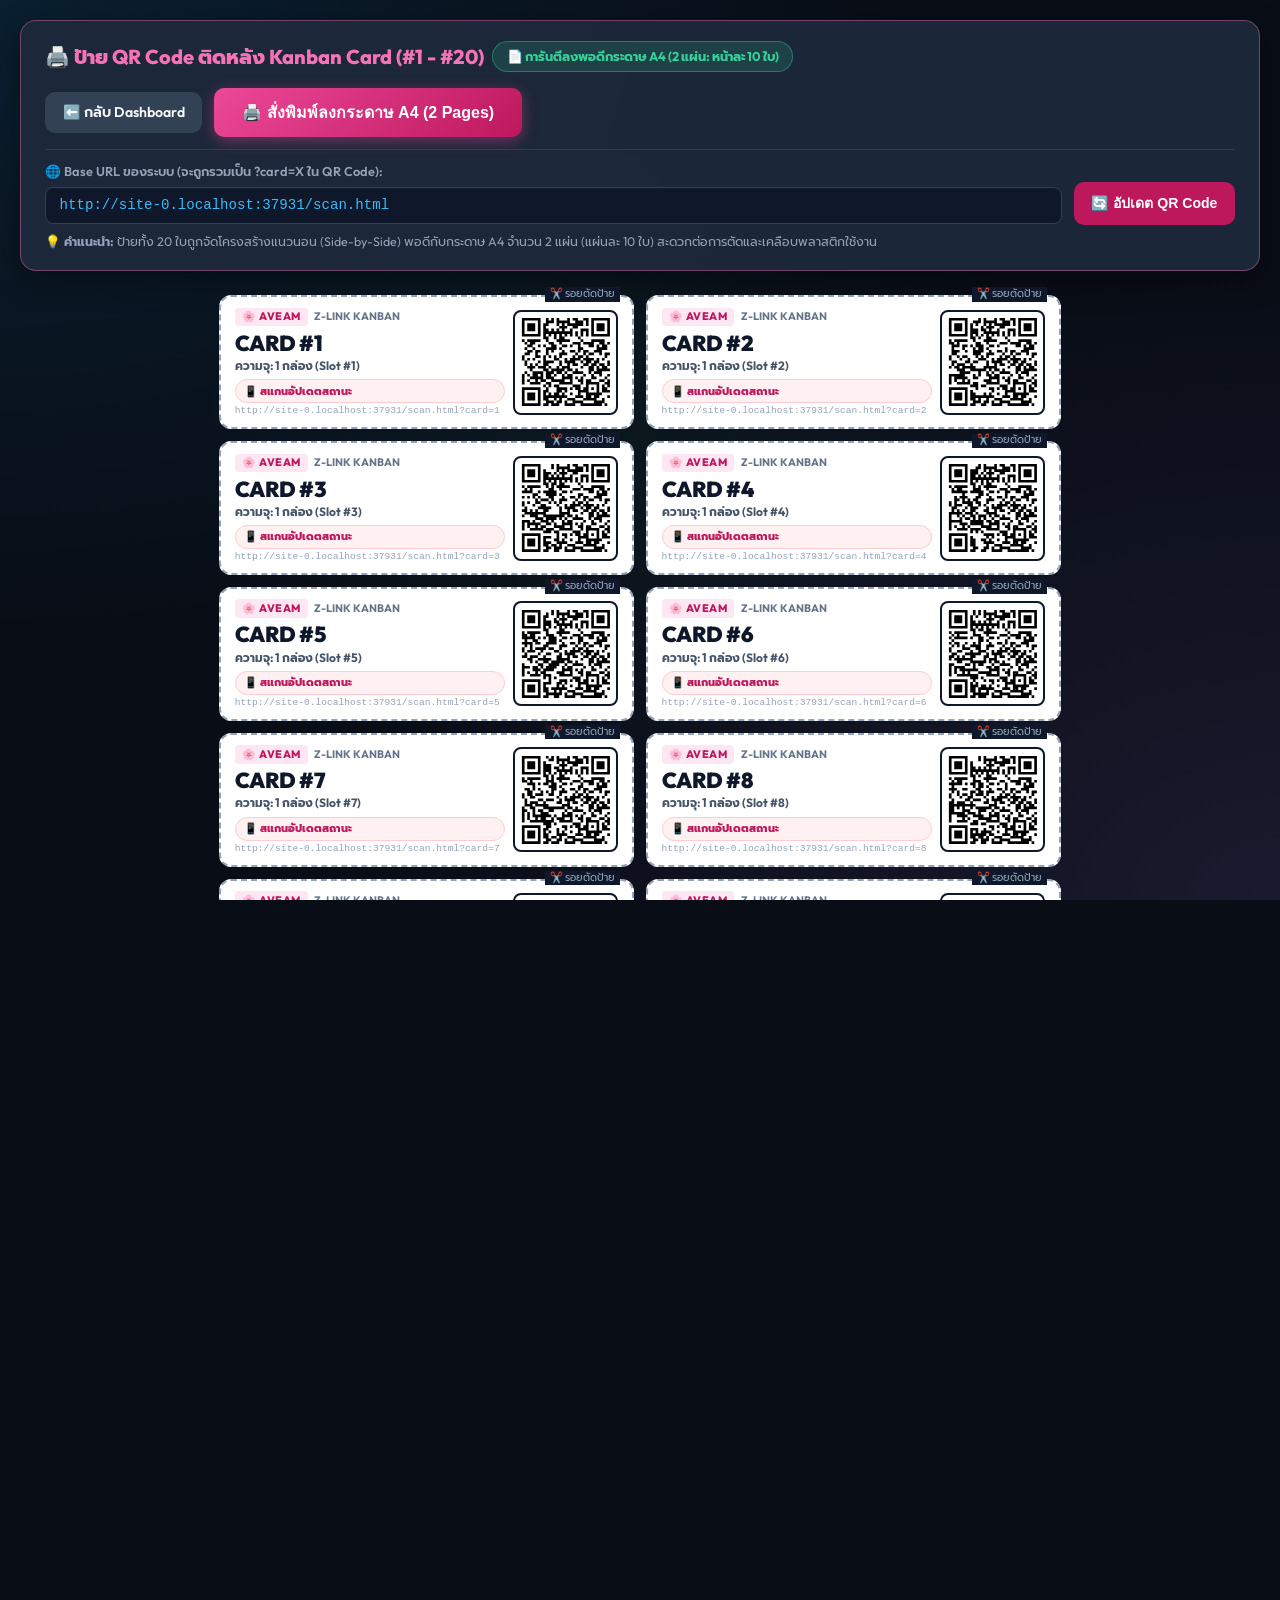
<file: print-qr.html>
<!DOCTYPE html>
<html lang="th" class="print-page">
<head>
  <meta charset="UTF-8">
  <meta name="viewport" content="width=device-width, initial-scale=1.0">
  <title>Z-LINK Kanban Cards - QR Code Printable Labels (A4 Single Page) | Aveam</title>
  <link rel="stylesheet" href="css/style.css?v=20261001_v14">
  <style>
    /* Global Page Styling */
    body {
      background-color: #0f172a;
      color: #f8fafc;
      font-family: 'Inter', system-ui, -apple-system, sans-serif;
      margin: 0;
      padding: 1.25rem;
    }

    .print-control-panel {
      background: rgba(30, 41, 59, 0.95);
      border: 1px solid rgba(244, 114, 182, 0.4);
      border-radius: 16px;
      padding: 1.25rem 1.5rem;
      margin-bottom: 1.5rem;
      box-shadow: 0 10px 30px rgba(0, 0, 0, 0.4);
      backdrop-filter: blur(10px);
    }

    .panel-header {
      display: flex;
      justify-content: space-between;
      align-items: center;
      flex-wrap: wrap;
      gap: 1rem;
      margin-bottom: 0.75rem;
      border-bottom: 1px solid rgba(255, 255, 255, 0.1);
      padding-bottom: 0.75rem;
    }

    .panel-title {
      font-size: 1.25rem;
      font-weight: 800;
      color: #f472b6;
      display: flex;
      align-items: center;
      gap: 0.5rem;
    }

    .url-config-row {
      display: flex;
      align-items: center;
      gap: 0.75rem;
      flex-wrap: wrap;
    }

    .url-input-group {
      flex: 1;
      min-width: 280px;
    }

    .url-input-group label {
      display: block;
      font-size: 0.8rem;
      color: #94a3b8;
      margin-bottom: 0.35rem;
      font-weight: 600;
    }

    .url-input-group input {
      width: 100%;
      background: #0f172a;
      border: 1px solid #334155;
      border-radius: 8px;
      padding: 0.6rem 0.85rem;
      color: #38bdf8;
      font-family: monospace;
      font-size: 0.88rem;
      outline: none;
    }

    .url-input-group input:focus {
      border-color: #f472b6;
      box-shadow: 0 0 0 2px rgba(244, 114, 182, 0.2);
    }

    .btn-print {
      background: linear-gradient(135deg, #ec4899, #be185d);
      color: white;
      border: none;
      padding: 0.75rem 1.75rem;
      border-radius: 10px;
      font-weight: 800;
      font-size: 1rem;
      cursor: pointer;
      display: inline-flex;
      align-items: center;
      gap: 0.5rem;
      box-shadow: 0 4px 15px rgba(236, 72, 153, 0.4);
      transition: all 0.2s ease;
    }

    .btn-print:hover {
      transform: translateY(-2px);
      box-shadow: 0 6px 20px rgba(236, 72, 153, 0.6);
    }

    .btn-back {
      background: #334155;
      color: #f8fafc;
      border: none;
      padding: 0.65rem 1.1rem;
      border-radius: 10px;
      font-weight: 600;
      font-size: 0.88rem;
      text-decoration: none;
      display: inline-flex;
      align-items: center;
      gap: 0.4rem;
      transition: all 0.2s ease;
    }

    .btn-back:hover {
      background: #475569;
    }

    .a4-notice-badge {
      display: inline-flex;
      align-items: center;
      gap: 0.4rem;
      background: rgba(52, 211, 153, 0.15);
      border: 1px solid rgba(52, 211, 153, 0.4);
      color: #34d399;
      padding: 0.35rem 0.85rem;
      border-radius: 20px;
      font-size: 0.8rem;
      font-weight: 700;
    }

    /* SCREEN PREVIEW CONTAINER (A4 Proportion Simulation) */
    .printable-cards-grid {
      display: grid;
      grid-template-columns: repeat(2, 1fr);
      gap: 0.75rem;
      max-width: 860px;
      margin: 0 auto;
    }

    /* INDIVIDUAL KANBAN CARD LABEL (Compact Horizontal Side-by-Side Design) */
    .qr-card-label {
      background: #ffffff;
      color: #0f172a;
      border: 2px dashed #94a3b8;
      border-radius: 12px;
      padding: 0.65rem 0.85rem;
      display: flex;
      flex-direction: row;
      align-items: center;
      justify-content: space-between;
      box-sizing: border-box;
      position: relative;
      min-height: 125px;
    }

    .card-info-side {
      flex: 1;
      display: flex;
      flex-direction: column;
      justify-content: center;
      padding-right: 0.5rem;
    }

    .brand-row {
      display: flex;
      align-items: center;
      gap: 0.4rem;
      margin-bottom: 0.2rem;
    }

    .brand-tag {
      font-size: 0.68rem;
      font-weight: 800;
      background: #fce7f3;
      color: #be185d;
      padding: 0.1rem 0.45rem;
      border-radius: 4px;
      letter-spacing: 0.5px;
    }

    .system-tag {
      font-size: 0.68rem;
      font-weight: 700;
      color: #64748b;
    }

    .card-big-title {
      font-size: 1.35rem;
      font-weight: 900;
      color: #0f172a;
      line-height: 1.1;
      margin: 0.15rem 0;
      letter-spacing: -0.5px;
    }

    .card-subtitle {
      font-size: 0.75rem;
      font-weight: 700;
      color: #475569;
      margin-bottom: 0.3rem;
    }

    .scan-instruction {
      font-size: 0.68rem;
      font-weight: 800;
      color: #be185d;
      background: #fff1f2;
      padding: 0.2rem 0.5rem;
      border-radius: 12px;
      border: 1px solid #fecdd3;
      display: inline-block;
      margin-bottom: 0.2rem;
    }

    .target-url-text {
      font-size: 0.6rem;
      color: #94a3b8;
      font-family: monospace;
      word-break: break-all;
      line-height: 1.1;
    }

    .qr-code-side {
      display: flex;
      flex-direction: column;
      align-items: center;
      justify-content: center;
    }

    .qr-code-wrapper {
      background: #ffffff;
      padding: 0.35rem;
      border: 2px solid #0f172a;
      border-radius: 8px;
      display: flex;
      justify-content: center;
      align-items: center;
      width: 105px;
      height: 105px;
      box-sizing: border-box;
    }

    .qr-code-wrapper svg,
    .qr-code-wrapper img,
    .qr-code-wrapper canvas {
      width: 100% !important;
      height: 100% !important;
      display: block;
    }

    .cut-line-hint {
      position: absolute;
      top: -10px;
      right: 12px;
      font-size: 0.65rem;
      color: #94a3b8;
      background: #0f172a;
      padding: 0 0.3rem;
    }

    /* ==========================================================================
       MEDIA PRINT STYLES - STRICT 1-PAGE A4 PORTRAIT ENFORCEMENT
       ========================================================================== */
    @page {
      size: A4 portrait;
      margin: 4mm 5mm;
    }

    @media print {
      html, body {
        background: #ffffff !important;
        color: #000000 !important;
        padding: 0 !important;
        margin: 0 !important;
        height: auto !important;
        overflow: visible !important;
      }

      .print-control-panel,
      .cut-line-hint,
      header,
      footer {
        display: none !important;
      }

      .printable-cards-grid {
        display: grid !important;
        grid-template-columns: repeat(2, 1fr) !important;
        gap: 3mm 4mm !important;
        width: 100% !important;
        height: auto !important;
        box-sizing: border-box !important;
        margin: 0 !important;
        padding: 0 !important;
      }

      .qr-card-label {
        border: 1.5px dashed #475569 !important;
        border-radius: 8px !important;
        padding: 2.5mm 3.5mm !important;
        box-shadow: none !important;
        page-break-inside: avoid !important;
        break-inside: avoid !important;
        height: 52mm !important;
        max-height: 52mm !important;
        box-sizing: border-box !important;
      }

      .brand-tag {
        background: #fce7f3 !important;
        color: #be185d !important;
        font-size: 6.5pt !important;
        -webkit-print-color-adjust: exact;
        print-color-adjust: exact;
      }

      .system-tag {
        font-size: 6.5pt !important;
        color: #475569 !important;
      }

      .card-big-title {
        font-size: 13pt !important;
        color: #000000 !important;
        font-weight: 900 !important;
      }

      .card-subtitle {
        font-size: 7.5pt !important;
        color: #334155 !important;
      }

      .scan-instruction {
        font-size: 6.5pt !important;
        background: #fff1f2 !important;
        color: #be185d !important;
        border: 1px solid #fecdd3 !important;
        -webkit-print-color-adjust: exact;
        print-color-adjust: exact;
      }

      .target-url-text {
        font-size: 5.5pt !important;
        color: #64748b !important;
      }

      .qr-code-wrapper {
        width: 44mm !important;
        height: 44mm !important;
        padding: 1mm !important;
        border: 1.5px solid #000000 !important;
        border-radius: 6px !important;
      }
    }
  </style>
</head>
<body>

  <!-- TOP CONTROL PANEL (EXCLUDED FROM PRINT) -->
  <div class="print-control-panel">
    <div class="panel-header">
      <div class="panel-title">
        <span>🖨️ ป้าย QR Code ติดหลัง Kanban Card (#1 - #20)</span>
        <span class="a4-notice-badge">📄 การันตีลงพอดีกระดาษ A4 (2 แผ่น: หน้าละ 10 ใบ)</span>
      </div>
      <div style="display: flex; gap: 0.75rem; align-items: center;">
        <a href="index.html" class="btn-back">⬅️ กลับ Dashboard</a>
        <button class="btn-print" onclick="window.print()">
          <span>🖨️ สั่งพิมพ์ลงกระดาษ A4 (2 Pages)</span>
        </button>
      </div>
    </div>

    <div class="url-config-row">
      <div class="url-input-group">
        <label for="baseUrlInput">🌐 Base URL ของระบบ (จะถูกรวมเป็น ?card=X ใน QR Code):</label>
        <input type="text" id="baseUrlInput" placeholder="https://your-domain.com/scan.html">
      </div>
      <button class="btn-back" onclick="updateQRCodes()" style="margin-top: 1.25rem; background: #be185d; color: white;">
        🔄 อัปเดต QR Code
      </button>
    </div>
    <div style="font-size: 0.78rem; color: #94a3b8; margin-top: 0.5rem;">
      💡 <strong>คำแนะนำ:</strong> ป้ายทั้ง 20 ใบถูกจัดโครงสร้างแนวนอน (Side-by-Side) พอดีกับกระดาษ A4 จำนวน 2 แผ่น (แผ่นละ 10 ใบ) สะดวกต่อการตัดและเคลือบพลาสติกใช้งาน
    </div>
  </div>

  <!-- PRINTABLE CARDS CONTAINER (20 CARDS) -->
  <div class="printable-cards-grid" id="cardsPrintContainer">
    <!-- Generated dynamically via JS -->
  </div>

  <!-- QR CODE GENERATOR SCRIPT (OFFLINE STANDALONE SVG GENERATOR) -->
  <script src="js/qrcode.min.js"></script>
  <script>
    // Offline QR code generator using qrcode.min.js SVG renderer
    function generateQRCodeSVG(text) {
      if (typeof qrcode !== 'undefined') {
        try {
          const typeNumber = 0; // Auto detect
          const errorCorrectionLevel = 0; // Level M
          const qr = qrcode(typeNumber, errorCorrectionLevel);
          qr.addData(text);
          qr.make();
          return qr.createSvgTag(3, 1);
        } catch (e) {
          console.error("qrcode library error:", e);
        }
      }
      // Fallback Image URL using QuickChart API if script fails
      const encoded = encodeURIComponent(text);
      return `<img src="https://quickchart.io/qr?text=${encoded}&size=150&margin=1" alt="QR Code" style="width:100%;height:100%;object-fit:contain;">`;
    }

    // Default base URL determination
    function getInitialBaseUrl() {
      const currentUrl = window.location.href;
      const baseUrl = currentUrl.substring(0, currentUrl.lastIndexOf('/') + 1) + 'scan.html';
      return baseUrl;
    }

    function renderPrintableCards() {
      const baseUrlInput = document.getElementById('baseUrlInput');
      let targetBase = baseUrlInput.value.trim();

      if (!targetBase) {
        targetBase = getInitialBaseUrl();
        baseUrlInput.value = targetBase;
      }

      const container = document.getElementById('cardsPrintContainer');
      let html = '';

      for (let i = 1; i <= 20; i++) {
        const fullCardUrl = targetBase.includes('?') 
          ? `${targetBase}&card=${i}`
          : `${targetBase}?card=${i}`;

        const qrSvg = generateQRCodeSVG(fullCardUrl);

        html += `
          <div class="qr-card-label">
            <span class="cut-line-hint">✂️ รอยตัดป้าย</span>
            
            <div class="card-info-side">
              <div class="brand-row">
                <span class="brand-tag">🌸 AVEAM</span>
                <span class="system-tag">Z-LINK KANBAN</span>
              </div>
              <div class="card-big-title">CARD #${i}</div>
              <div class="card-subtitle">ความจุ: 1 กล่อง (Slot #${i})</div>
              <div class="scan-instruction">📱 สแกนอัปเดตสถานะ</div>
              <div class="target-url-text">${fullCardUrl}</div>
            </div>

            <div class="qr-code-side">
              <div class="qr-code-wrapper" id="qr-box-${i}">
                ${qrSvg}
              </div>
            </div>
          </div>
        `;
      }

      container.innerHTML = html;
    }

    function updateQRCodes() {
      renderPrintableCards();
    }

    document.addEventListener('DOMContentLoaded', () => {
      document.getElementById('baseUrlInput').value = getInitialBaseUrl();
      renderPrintableCards();
    });
  </script>
</body>
</html>
</file>
<file: css/style.css>
/* ==========================================================================
   Z-LINK KANBAN REALTIME DASHBOARD - DESIGN SYSTEM & STYLES
   Style: Glassmorphism Dark Mode (Vibrant Cyber-Industrial Theme)
   ========================================================================== */

@import url('https://fonts.googleapis.com/css2?family=Outfit:wght@300;400;500;600;700;800&family=Prompt:wght@300;400;500;600;700&display=swap');

:root {
  /* Color Palette - Modern Dark Theme */
  --bg-dark: #090d16;
  --bg-card: rgba(18, 26, 43, 0.75);
  --bg-card-hover: rgba(28, 40, 65, 0.85);
  --bg-glass: rgba(255, 255, 255, 0.03);
  --border-glass: rgba(255, 255, 255, 0.08);
  --border-glow: rgba(56, 189, 248, 0.25);
  
  /* Text Colors */
  --text-main: #f8fafc;
  --text-muted: #94a3b8;
  --text-dim: #64748b;
  
  /* Status Colors */
  --color-job-board: #94a3b8;
  --color-job-board-bg: rgba(148, 163, 184, 0.1);
  
  --color-wip: #38bdf8;
  --color-wip-glow: rgba(56, 189, 248, 0.4);
  --color-wip-bg: rgba(56, 189, 248, 0.12);
  
  --color-qa: #fbbf24;
  --color-qa-glow: rgba(251, 191, 36, 0.4);
  --color-qa-bg: rgba(251, 191, 36, 0.12);
  
  --color-fg: #34d399;
  --color-fg-glow: rgba(52, 211, 153, 0.4);
  --color-fg-bg: rgba(52, 211, 153, 0.12);
  
  --color-shipped: #a78bfa;
  --color-shipped-glow: rgba(167, 139, 250, 0.4);
  --color-shipped-bg: rgba(167, 139, 250, 0.12);

  /* Functional Colors */
  --accent-cyan: #0ea5e9;
  --accent-emerald: #10b981;
  --accent-rose: #f43f5e;
  
  /* Typography */
  --font-family: 'Outfit', 'Prompt', -apple-system, BlinkMacSystemFont, sans-serif;

  /* Elevation & Shadows */
  --shadow-card: 0 8px 32px 0 rgba(0, 0, 0, 0.37);
  --shadow-glow-cyan: 0 0 20px rgba(56, 189, 248, 0.25);
  --shadow-glow-green: 0 0 20px rgba(52, 211, 153, 0.25);
}

* {
  box-sizing: border-box;
  margin: 0;
  padding: 0;
}

html, body {
  margin: 0;
  padding: 0;
  box-sizing: border-box;
}

/* Default Desktop Dashboard Viewport Lock (Single Page) */
html:not(.mobile-page):not(.print-page) {
  height: 100vh;
  max-height: 100vh;
  overflow: hidden;
}

body:not(.mobile-body):not(.print-page):not(.theme-sakura-pink) {
  height: 100vh;
  max-height: 100vh;
  overflow: hidden;
  background-color: var(--bg-dark);
  background-image: 
    radial-gradient(at 0% 0%, rgba(14, 165, 233, 0.12) 0px, transparent 50%),
    radial-gradient(at 100% 100%, rgba(167, 139, 250, 0.1) 0px, transparent 50%),
    radial-gradient(at 50% 50%, rgba(52, 211, 153, 0.05) 0px, transparent 50%);
  background-attachment: fixed;
  color: var(--text-main);
  font-family: var(--font-family);
  display: flex;
  flex-direction: column;
  line-height: 1.4;
}

/* Mobile Scanner & Print Pages - Scrollable */
html.mobile-page,
body.mobile-body,
body.theme-sakura-pink {
  height: auto !important;
  min-height: 100% !important;
  max-height: none !important;
  overflow-y: auto !important;
  overflow-x: hidden !important;
  display: block !important;
  -webkit-overflow-scrolling: touch !important;
  touch-action: pan-y !important;
}

html.mobile-page {
  overflow-y: auto !important;
  height: auto !important;
}

html.print-page,
body.print-page {
  height: auto !important;
  max-height: none !important;
  overflow-y: auto !important;
  display: block !important;
}

/* ==========================================================================
   HEADER SECTION
   ========================================================================== */

.dashboard-header {
  display: flex;
  justify-content: space-between;
  align-items: center;
  padding: 0.45rem 1.25rem;
  background: rgba(15, 23, 42, 0.85);
  backdrop-filter: blur(16px);
  -webkit-backdrop-filter: blur(16px);
  border-bottom: 1px solid var(--border-glass);
  flex-shrink: 0;
  z-index: 100;
}

.brand-section {
  display: flex;
  align-items: center;
  gap: 0.75rem;
}

.brand-logo-badge {
  background: linear-gradient(135deg, #0284c7, #0369a1);
  color: white;
  font-weight: 800;
  font-size: 1.1rem;
  padding: 0.3rem 0.65rem;
  border-radius: 8px;
  letter-spacing: 1px;
  box-shadow: 0 4px 12px rgba(2, 132, 199, 0.4);
}

.title-group h1 {
  font-size: 1.25rem;
  font-weight: 700;
  letter-spacing: 0.5px;
  background: linear-gradient(to right, #ffffff, #94a3b8);
  -webkit-background-clip: text;
  -webkit-text-fill-color: transparent;
  line-height: 1.2;
}

.title-group p {
  font-size: 0.72rem;
  color: var(--text-muted);
  margin: 0.1rem 0 0 0;
}

/* KPI Badges Top Bar */
.kpi-container {
  display: flex;
  gap: 0.65rem;
  align-items: center;
}

.kpi-card {
  display: flex;
  align-items: center;
  gap: 0.55rem;
  background: var(--bg-card);
  border: 1px solid var(--border-glass);
  padding: 0.3rem 0.75rem;
  border-radius: 10px;
  backdrop-filter: blur(8px);
  box-shadow: var(--shadow-card);
  transition: transform 0.2s ease, border-color 0.2s ease;
}

.kpi-card:hover {
  transform: translateY(-2px);
  border-color: rgba(255, 255, 255, 0.2);
}

.kpi-icon {
  font-size: 1.15rem;
  display: flex;
  align-items: center;
  justify-content: center;
  width: 32px;
  height: 32px;
  border-radius: 8px;
}

.kpi-icon.fg { background: var(--color-fg-bg); color: var(--color-fg); }
.kpi-icon.wip { background: var(--color-wip-bg); color: var(--color-wip); }
.kpi-icon.shipped { background: var(--color-shipped-bg); color: var(--color-shipped); }

.kpi-info {
  display: flex;
  flex-direction: column;
}

.kpi-label {
  font-size: 0.65rem;
  text-transform: uppercase;
  letter-spacing: 0.5px;
  color: var(--text-muted);
  font-weight: 600;
  line-height: 1.1;
}

.kpi-value {
  font-size: 1.15rem;
  font-weight: 800;
  line-height: 1.2;
}

.live-clock-box {
  text-align: right;
  border-left: 1px solid var(--border-glass);
  padding-left: 0.85rem;
}

.live-time {
  font-size: 1.15rem;
  font-weight: 700;
  color: #f1f5f9;
  font-family: monospace;
  line-height: 1.1;
}

.live-date {
  font-size: 0.68rem;
  color: var(--text-muted);
}

/* ==========================================================================
   KANBAN BOARD GRID (5 COLUMNS)
   ========================================================================== */

.kanban-board-wrapper {
  padding: 0.4rem 1.25rem 0.5rem;
  max-width: 1920px;
  width: 100%;
  margin: 0 auto;
  box-sizing: border-box;
  flex: 1;
  min-height: 0;
  display: flex;
  flex-direction: column;
  overflow: hidden;
}

.kanban-grid {
  display: grid;
  grid-template-columns: repeat(5, 1fr);
  gap: 0.65rem;
  align-items: stretch;
  flex: 1;
  min-height: 0;
  height: 100%;
}

.kanban-column {
  background: var(--bg-card);
  border: 1px solid var(--border-glass);
  border-radius: 12px;
  padding: 0.5rem 0.65rem;
  backdrop-filter: blur(12px);
  -webkit-backdrop-filter: blur(12px);
  box-shadow: var(--shadow-card);
  height: 100%;
  min-height: 0;
  display: flex;
  flex-direction: column;
  box-sizing: border-box;
  transition: border-color 0.3s ease;
}

.column-header {
  display: flex;
  justify-content: space-between;
  align-items: center;
  padding-bottom: 0.3rem;
  margin-bottom: 0.35rem;
  border-bottom: 1px solid var(--border-glass);
  flex-shrink: 0;
}

.column-title {
  display: flex;
  align-items: center;
  gap: 0.4rem;
  font-size: 0.88rem;
  font-weight: 700;
  letter-spacing: 0.2px;
}

.column-badge {
  background: var(--bg-glass);
  border: 1px solid var(--border-glass);
  color: var(--text-muted);
  font-size: 0.72rem;
  font-weight: 700;
  padding: 0.12rem 0.5rem;
  border-radius: 16px;
}

/* Column Specific Header Styling */
.column-job-board .column-title { color: var(--color-job-board); }
.column-wip .column-title { color: var(--color-wip); }
.column-qa .column-title { color: var(--color-qa); }
.column-fg .column-title { color: var(--color-fg); }
.column-shipped .column-title { color: var(--color-shipped); }

.cards-container {
  display: flex;
  flex-direction: column;
  gap: 0.4rem;
  flex: 1;
  min-height: 0;
  overflow-y: auto;
  padding-right: 0.15rem;
  scrollbar-width: thin;
  scrollbar-color: rgba(255, 255, 255, 0.15) transparent;
}

.cards-container::-webkit-scrollbar {
  width: 4px;
}

.cards-container::-webkit-scrollbar-track {
  background: transparent;
}

.cards-container::-webkit-scrollbar-thumb {
  background: rgba(255, 255, 255, 0.15);
  border-radius: 4px;
}

/* 2-Column Compact Grid for Job Board */
.cards-grid-2col {
  display: grid;
  grid-template-columns: repeat(2, 1fr);
  gap: 0.3rem;
  align-content: start;
}

.kanban-card.card-compact {
  padding: 0.3rem 0.5rem;
  border-radius: 8px;
  display: flex;
  flex-direction: column;
  justify-content: space-between;
}

.card-compact-header {
  display: flex;
  justify-content: space-between;
  align-items: flex-start;
}

.card-compact-brand {
  display: flex;
  align-items: center;
  gap: 0.2rem;
  font-size: 0.68rem;
  font-weight: 800;
  color: #ffffff;
}

.card-compact-title {
  font-weight: 800;
  letter-spacing: 0.5px;
}

.card-compact-bignum {
  font-size: 1.25rem;
  font-weight: 800;
  color: #ffffff;
  line-height: 0.9;
  letter-spacing: -0.5px;
  font-family: var(--font-family);
}

.card-compact-status {
  font-size: 0.68rem;
  font-weight: 700;
  color: #f1f5f9;
  margin: 0.12rem 0;
}

.card-compact-subinfo {
  font-size: 0.65rem;
  font-weight: 600;
  color: #94a3b8;
  margin: 0.12rem 0;
  white-space: nowrap;
  overflow: hidden;
  text-overflow: ellipsis;
}

.kanban-card.card-compact .card-time {
  font-size: 0.58rem;
  color: var(--text-dim);
  display: flex;
  align-items: center;
  gap: 0.25rem;
  margin-top: 0.15rem;
}

/* ==========================================================================
   KANBAN CARD COMPONENT
   ========================================================================== */

.kanban-card {
  background: rgba(30, 41, 59, 0.6);
  border: 1px solid var(--border-glass);
  border-radius: 14px;
  padding: 1rem;
  position: relative;
  overflow: hidden;
  transition: all 0.2s ease;
  box-shadow: 0 4px 16px rgba(0, 0, 0, 0.2);
}

.kanban-card:hover {
  transform: translateY(-4px) scale(1.01);
  box-shadow: 0 8px 24px rgba(0, 0, 0, 0.4);
  border-color: rgba(255, 255, 255, 0.2);
}

.kanban-card::before {
  content: '';
  position: absolute;
  left: 0;
  top: 0;
  bottom: 0;
  width: 4px;
  background: var(--card-accent, var(--text-muted));
  border-top-left-radius: 14px;
  border-bottom-left-radius: 14px;
}

.card-top {
  display: flex;
  justify-content: space-between;
  align-items: center;
  gap: 0.5rem;
  margin-bottom: 0.35rem;
  width: 100%;
}

.card-number-tag {
  font-size: 1.15rem;
  font-weight: 800;
  display: flex;
  align-items: center;
  gap: 0.35rem;
  letter-spacing: 0.3px;
  white-space: nowrap;
  flex-shrink: 0;
}

.card-status-badge {
  font-size: 0.72rem;
  font-weight: 700;
  text-transform: none;
  padding: 0.2rem 0.55rem;
  border-radius: 20px;
  letter-spacing: 0.3px;
  white-space: nowrap;
  flex-shrink: 0;
  margin-left: auto;
  text-align: right;
  display: inline-flex;
  align-items: center;
  gap: 0.25rem;
  color: #cbd5e1;
}

.card-body {
  margin-top: 0.4rem;
}

.card-info-row {
  display: flex;
  justify-content: space-between;
  font-size: 0.8rem;
  color: var(--text-muted);
  margin-top: 0.25rem;
}

.card-time {
  font-size: 0.75rem;
  color: var(--text-dim);
  display: flex;
  align-items: center;
  gap: 0.25rem;
  margin-top: 0.5rem;
}

/* Card Status Specific Glows */
.card-wip {
  --card-accent: var(--color-wip);
  background: rgba(14, 165, 233, 0.08);
  border-color: rgba(56, 189, 248, 0.3);
  box-shadow: var(--shadow-glow-cyan);
}

.card-qa {
  --card-accent: var(--color-qa);
  background: rgba(251, 191, 36, 0.08);
  border-color: rgba(251, 191, 36, 0.3);
}

.card-fg {
  --card-accent: var(--color-fg);
  background: rgba(52, 211, 153, 0.08);
  border-color: rgba(52, 211, 153, 0.3);
  box-shadow: var(--shadow-glow-green);
}

.card-shipped {
  --card-accent: var(--color-shipped);
  opacity: 0.8;
}

/* FG Shelf Slot Grid View (2 Columns x 10 Rows - Full Height Fit) */
#colFGShelf {
  height: 100%;
  display: flex;
  flex-direction: column;
  overflow: hidden;
  padding-right: 0;
}

.fg-shelf-grid {
  display: grid;
  grid-template-columns: repeat(2, 1fr);
  grid-template-rows: repeat(10, 1fr);
  gap: 0.25rem;
  height: 100%;
  flex: 1;
  min-height: 0;
  box-sizing: border-box;
}

.fg-slot-cell {
  background: rgba(15, 23, 42, 0.55);
  border: 1px dashed rgba(255, 255, 255, 0.12);
  border-radius: 7px;
  padding: 0.2rem 0.4rem;
  display: flex;
  align-items: center;
  gap: 0.35rem;
  min-height: 0;
  box-sizing: border-box;
  transition: border-color 0.2s ease, background 0.2s ease;
}

.fg-slot-cell.occupied {
  background: rgba(16, 185, 129, 0.15);
  border: 1px solid rgba(52, 211, 153, 0.6);
  box-shadow: 0 0 10px rgba(52, 211, 153, 0.15);
}

.fg-box-icon {
  font-size: 1.15rem;
  line-height: 1;
  flex-shrink: 0;
}

.fg-slot-details {
  display: flex;
  flex-direction: column;
  justify-content: center;
  min-width: 0;
  flex: 1;
  line-height: 1.15;
}

.fg-slot-header {
  display: flex;
  align-items: center;
  gap: 0.25rem;
}

.fg-slot-number {
  font-size: 0.78rem;
  font-weight: 800;
  color: var(--text-muted);
}

.fg-slot-cell.occupied .fg-slot-number {
  color: #34d399;
}

.fg-slot-name {
  font-size: 0.7rem;
  font-weight: 700;
  color: #64748b;
  white-space: nowrap;
  overflow: hidden;
  text-overflow: ellipsis;
}

.fg-slot-cell.occupied .fg-slot-name {
  color: #f1f5f9;
}

.fg-slot-status {
  font-size: 0.6rem;
  font-weight: 600;
  color: #64748b;
  white-space: nowrap;
}

.fg-slot-cell.occupied .fg-slot-status {
  color: #34d399;
}

/* Empty State */
.empty-column-msg {
  text-align: center;
  padding: 1rem 0.5rem;
  color: var(--text-dim);
  font-size: 0.78rem;
  border: 1px dashed var(--border-glass);
  border-radius: 8px;
  margin-top: 0.5rem;
}

/* ==========================================================================
   MOBILE SCANNER STYLES (scan.html)
   ========================================================================== */

.mobile-app-wrapper {
  max-width: 480px;
  margin: 0 auto;
  padding: 1.25rem 1rem 3.5rem 1rem;
  min-height: 100vh;
  height: auto;
  display: flex;
  flex-direction: column;
  box-sizing: border-box;
}

.mobile-header {
  position: relative;
  text-align: center;
  margin-bottom: 1.25rem;
  padding-top: 0.25rem;
}

.mobile-header-top {
  display: flex;
  justify-content: space-between;
  align-items: center;
  margin-bottom: 0.6rem;
}

/* Mobile Exit Button (Top-Right) */
.btn-mobile-exit {
  background: rgba(244, 63, 94, 0.15);
  border: 1px solid rgba(244, 63, 94, 0.5);
  color: #fb7185;
  font-family: var(--font-family);
  font-size: 0.85rem;
  font-weight: 700;
  padding: 0.45rem 0.85rem;
  border-radius: 10px;
  cursor: pointer;
  display: inline-flex;
  align-items: center;
  gap: 0.35rem;
  transition: all 0.2s ease;
  box-shadow: 0 2px 8px rgba(244, 63, 94, 0.2);
}

.btn-mobile-exit:hover {
  background: rgba(244, 63, 94, 0.3);
  color: #fff;
  border-color: #f43f5e;
  transform: translateY(-1px);
}

.btn-mobile-exit:active {
  transform: scale(0.95);
}

/* Cloud Realtime Sync Status Indicator */
.cloud-sync-status {
  display: inline-flex;
  align-items: center;
  gap: 0.35rem;
  font-size: 0.72rem;
  font-weight: 700;
  padding: 0.25rem 0.6rem;
  border-radius: 12px;
  background: rgba(16, 185, 129, 0.15);
  color: #34d399;
  border: 1px solid rgba(16, 185, 129, 0.3);
  margin-bottom: 0.5rem;
}

.cloud-sync-status.syncing {
  background: rgba(251, 191, 36, 0.15);
  color: #fbbf24;
  border-color: rgba(251, 191, 36, 0.3);
}

.cloud-sync-dot {
  width: 7px;
  height: 7px;
  border-radius: 50%;
  background: #34d399;
  box-shadow: 0 0 8px #34d399;
}

.cloud-sync-status.syncing .cloud-sync-dot {
  background: #fbbf24;
  box-shadow: 0 0 8px #fbbf24;
  animation: pulseGlow 1s infinite alternate;
}

.mobile-card-display {
  background: var(--bg-card);
  border: 1px solid var(--border-glow);
  border-radius: 20px;
  padding: 1.75rem 1.25rem;
  text-align: center;
  backdrop-filter: blur(16px);
  box-shadow: var(--shadow-card);
  margin-bottom: 1.5rem;
}

.mobile-card-id {
  font-size: 3.2rem;
  font-weight: 800;
  letter-spacing: 1px;
  background: linear-gradient(135deg, #38bdf8, #34d399);
  -webkit-background-clip: text;
  -webkit-text-fill-color: transparent;
  line-height: 1.1;
  margin-bottom: 0.4rem;
}

.mobile-status-pill {
  display: inline-block;
  padding: 0.4rem 1.2rem;
  border-radius: 30px;
  font-weight: 700;
  font-size: 0.9rem;
  letter-spacing: 0.5px;
  text-transform: uppercase;
  margin-bottom: 1.5rem;
}

/* 1-Tap Action Button */
.btn-action-primary {
  width: 100%;
  padding: 1.25rem 1.5rem;
  font-size: 1.25rem;
  font-weight: 800;
  border-radius: 16px;
  border: none;
  cursor: pointer;
  display: flex;
  align-items: center;
  justify-content: center;
  gap: 0.75rem;
  box-shadow: 0 10px 25px rgba(0, 0, 0, 0.4);
  transition: all 0.2s cubic-bezier(0.4, 0, 0.2, 1);
  color: #0f172a;
}

.btn-action-primary:active {
  transform: scale(0.97);
}

.btn-wip { background: linear-gradient(135deg, #38bdf8, #0284c7); color: #0f172a; }
.btn-qa { background: linear-gradient(135deg, #fbbf24, #d97706); color: #0f172a; }
.btn-fg { background: linear-gradient(135deg, #34d399, #059669); color: #0f172a; }
.btn-shipped { background: linear-gradient(135deg, #a78bfa, #7c3aed); color: #ffffff; }

/* Confirmation Step Box & Save Button */
.confirm-action-box {
  background: rgba(15, 23, 42, 0.7);
  border: 2px solid rgba(56, 189, 248, 0.4);
  border-radius: 16px;
  padding: 1.25rem 1rem;
  margin-top: 0.5rem;
  animation: cardFadeIn 0.25s ease-out;
}

.confirm-status-flow {
  display: flex;
  align-items: center;
  justify-content: center;
  gap: 0.6rem;
  font-size: 0.95rem;
  font-weight: 700;
  margin-bottom: 1.1rem;
  flex-wrap: wrap;
}

.confirm-from-badge {
  background: rgba(148, 163, 184, 0.2);
  color: #cbd5e1;
  padding: 0.35rem 0.75rem;
  border-radius: 8px;
  font-size: 0.85rem;
}

.confirm-arrow {
  color: #38bdf8;
  font-size: 1.1rem;
  font-weight: 800;
}

.confirm-to-badge {
  background: rgba(56, 189, 248, 0.2);
  color: #38bdf8;
  padding: 0.35rem 0.75rem;
  border-radius: 8px;
  font-size: 0.85rem;
  border: 1px solid rgba(56, 189, 248, 0.4);
}

.confirm-btn-group {
  display: flex;
  flex-direction: column;
  gap: 0.65rem;
}

.btn-save-confirm {
  width: 100%;
  padding: 1.1rem 1.25rem;
  font-size: 1.2rem;
  font-weight: 800;
  border-radius: 14px;
  border: none;
  background: linear-gradient(135deg, #10b981, #059669);
  color: #ffffff;
  cursor: pointer;
  display: flex;
  align-items: center;
  justify-content: center;
  gap: 0.5rem;
  box-shadow: 0 8px 20px rgba(16, 185, 129, 0.35);
  transition: all 0.2s ease;
}

.btn-save-confirm:hover {
  background: linear-gradient(135deg, #34d399, #10b981);
  box-shadow: 0 10px 25px rgba(16, 185, 129, 0.5);
  transform: translateY(-2px);
}

.btn-save-confirm:active {
  transform: scale(0.97);
}

.btn-cancel-confirm {
  width: 100%;
  padding: 0.75rem 1rem;
  font-size: 0.95rem;
  font-weight: 700;
  border-radius: 12px;
  border: 1px solid rgba(255, 255, 255, 0.15);
  background: rgba(30, 41, 59, 0.6);
  color: #94a3b8;
  cursor: pointer;
  transition: all 0.2s ease;
}

.btn-cancel-confirm:hover {
  background: rgba(51, 65, 85, 0.8);
  color: #f8fafc;
}

.btn-cancel-confirm:active {
  transform: scale(0.98);
}

/* Undo / Revoke Command Button Styles */
.btn-undo-action {
  width: 100%;
  padding: 0.9rem 1.25rem;
  font-size: 1.05rem;
  font-weight: 700;
  border-radius: 14px;
  background: rgba(245, 158, 11, 0.12);
  color: #fbbf24;
  border: 1.5px solid rgba(245, 158, 11, 0.4);
  cursor: pointer;
  box-shadow: 0 4px 15px rgba(0, 0, 0, 0.2);
  transition: all 0.2s cubic-bezier(0.4, 0, 0.2, 1);
  display: flex;
  align-items: center;
  justify-content: center;
  gap: 0.5rem;
}

.btn-undo-action:hover:not(.disabled) {
  background: rgba(245, 158, 11, 0.22);
  border-color: #fbbf24;
  box-shadow: 0 0 15px rgba(245, 158, 11, 0.4);
  transform: translateY(-2px);
}

.btn-undo-action:active:not(.disabled) {
  transform: scale(0.97);
}

.btn-undo-action.disabled {
  background: rgba(30, 41, 59, 0.4);
  color: #64748b;
  border-color: rgba(255, 255, 255, 0.08);
  cursor: not-allowed;
  opacity: 0.6;
}

.btn-undo-action.active-undo {
  background: rgba(245, 158, 11, 0.25);
  border: 2px solid #f59e0b;
  color: #fef08a;
  box-shadow: 0 0 18px rgba(245, 158, 11, 0.6);
  animation: pulseGlow 1.5s infinite alternate;
}

@keyframes pulseGlow {
  from { box-shadow: 0 0 10px rgba(245, 158, 11, 0.4); }
  to { box-shadow: 0 0 22px rgba(245, 158, 11, 0.8); }
}

.quick-card-selector {
  margin-top: 1.5rem;
  background: var(--bg-card);
  border: 1px solid var(--border-glass);
  border-radius: 16px;
  padding: 1.25rem;
}

.selector-title {
  font-size: 0.85rem;
  color: var(--text-muted);
  margin-bottom: 0.75rem;
  text-align: center;
  font-weight: 600;
}

.card-buttons-grid {
  display: grid;
  grid-template-columns: repeat(5, 1fr);
  gap: 0.5rem;
}

/* Card Status Color Legend */
.card-status-legend {
  display: flex;
  flex-wrap: wrap;
  align-items: center;
  justify-content: center;
  gap: 0.35rem 0.65rem;
  margin: 0.4rem 0 0.85rem 0;
  padding: 0.45rem 0.65rem;
  background: rgba(15, 23, 42, 0.65);
  border: 1px solid var(--border-glass);
  border-radius: 10px;
  font-size: 0.73rem;
  font-weight: 600;
  color: var(--text-muted);
}

.legend-item {
  display: inline-flex;
  align-items: center;
  gap: 0.3rem;
}

.legend-dot {
  width: 9px;
  height: 9px;
  border-radius: 50%;
  display: inline-block;
  box-shadow: 0 1px 2px rgba(0, 0, 0, 0.25);
}

.legend-dot.status-job { background: #64748b; }
.legend-dot.status-cnc { background: #38bdf8; }
.legend-dot.status-assy { background: #2563eb; }
.legend-dot.status-qa { background: #f97316; }
.legend-dot.status-fg { background: #10b981; }
.legend-dot.status-shipped { background: #a855f7; }

body.theme-sakura-pink .card-status-legend {
  background: rgba(255, 255, 255, 0.75);
  border: 1px solid rgba(244, 114, 182, 0.3);
  color: #475569;
}

/* Base Card Number Buttons */
.btn-card-num {
  padding: 0.6rem 0.2rem;
  font-size: 1rem;
  font-weight: 700;
  background: rgba(30, 41, 59, 0.8);
  border: 1.5px solid var(--border-glass);
  color: var(--text-main);
  border-radius: 10px;
  cursor: pointer;
  transition: transform 0.15s ease, box-shadow 0.15s ease, filter 0.15s ease;
  box-shadow: 0 2px 4px rgba(0, 0, 0, 0.1);
  display: inline-flex;
  align-items: center;
  justify-content: center;
}

/* Status-specific button colors:
   1. Job Board: สีเทา
   2. CNC: สีฟ้าอ่อน
   3. Assembly: สีน้ำเงิน
   4. QA: สีส้ม
   5. ชั้นวาง FG: สีเขียว
   6. Ship: สีม่วง
*/
.btn-card-num.status-job,
body.theme-sakura-pink .btn-card-num.status-job {
  background: linear-gradient(135deg, #64748b, #475569);
  color: #ffffff;
  border-color: #334155;
}

.btn-card-num.status-cnc,
body.theme-sakura-pink .btn-card-num.status-cnc {
  background: linear-gradient(135deg, #38bdf8, #0ea5e9);
  color: #082f49;
  border-color: #0284c7;
  font-weight: 800;
}

.btn-card-num.status-assy,
body.theme-sakura-pink .btn-card-num.status-assy {
  background: linear-gradient(135deg, #2563eb, #1d4ed8);
  color: #ffffff;
  border-color: #1e40af;
}

.btn-card-num.status-qa,
body.theme-sakura-pink .btn-card-num.status-qa {
  background: linear-gradient(135deg, #f97316, #ea580c);
  color: #ffffff;
  border-color: #c2410c;
}

.btn-card-num.status-fg,
body.theme-sakura-pink .btn-card-num.status-fg {
  background: linear-gradient(135deg, #10b981, #059669);
  color: #ffffff;
  border-color: #047857;
}

.btn-card-num.status-shipped,
body.theme-sakura-pink .btn-card-num.status-shipped {
  background: linear-gradient(135deg, #a855f7, #7e22ce);
  color: #ffffff;
  border-color: #6b21a8;
}

.btn-card-num:hover {
  filter: brightness(1.12);
  transform: translateY(-1px);
}

/* Active card selection highlighting (retains card status color while showing bold highlight ring) */
.btn-card-num.active {
  transform: scale(1.12);
  box-shadow: 0 0 0 2.5px #0f172a, 0 0 0 5px #38bdf8, 0 8px 18px rgba(0, 0, 0, 0.45);
  font-weight: 900;
  z-index: 10;
  position: relative;
}

body.theme-sakura-pink .btn-card-num.active {
  transform: scale(1.12);
  box-shadow: 0 0 0 2.5px #ffffff, 0 0 0 5px #e11d48, 0 8px 18px rgba(225, 29, 72, 0.45);
  font-weight: 900;
  z-index: 10;
  position: relative;
}

/* ==========================================================================
   TV CAROUSEL WRAPPER STYLES (tv-carousel.html)
   ========================================================================== */

.carousel-viewport {
  position: fixed;
  top: 0;
  left: 0;
  width: 100vw;
  height: 100vh;
  background: #000;
  overflow: hidden;
}

.carousel-frame {
  position: absolute;
  top: 0;
  left: 0;
  width: 100%;
  height: 100%;
  border: none;
  opacity: 0;
  transition: opacity 1s ease-in-out;
  pointer-events: none;
}

.carousel-frame.active {
  opacity: 1;
  pointer-events: auto;
}

/* Top Progress Indicator Bar */
.carousel-progress-bar {
  position: fixed;
  top: 0;
  left: 0;
  height: 4px;
  background: linear-gradient(90deg, #38bdf8, #34d399);
  width: 0%;
  z-index: 9999;
  transition: width 0.1s linear;
}

.carousel-badge {
  position: fixed;
  bottom: 1.5rem;
  right: 1.5rem;
  background: rgba(15, 23, 42, 0.85);
  border: 1px solid var(--border-glass);
  padding: 0.5rem 1rem;
  border-radius: 30px;
  font-size: 0.8rem;
  color: var(--text-muted);
  backdrop-filter: blur(10px);
  z-index: 9999;
  display: flex;
  align-items: center;
  gap: 0.5rem;
}

.btn-tv-mode:hover {
  background: rgba(14, 165, 233, 0.4) !important;
  border-color: #38bdf8 !important;
  box-shadow: 0 0 16px rgba(56, 189, 248, 0.5);
  transform: translateY(-1px);
}

/* ==========================================================================
   ANIMATIONS & UTILITIES
   ========================================================================== */

@keyframes cardFadeIn {
  from {
    opacity: 0;
    transform: translateY(10px);
  }
  to {
    opacity: 1;
    transform: translateY(0);
  }
}

/* Responsive Breakpoints for PC & TV */
@media (max-width: 1400px) {
  .kanban-grid {
    grid-template-columns: repeat(3, 1fr);
  }
}

@media (max-width: 900px) {
  .kanban-grid {
    grid-template-columns: repeat(1, 1fr);
  }
  .dashboard-header {
    flex-direction: column;
    gap: 1rem;
  }
}

/* ==========================================================================
   MOBILE SCANNER SAKURA PINK THEME (scan.html)
   ========================================================================== */

body.theme-sakura-pink {
  background-color: #fff0f5;
  background-image: 
    radial-gradient(at 0% 0%, rgba(244, 114, 182, 0.25) 0px, transparent 50%),
    radial-gradient(at 100% 0%, rgba(251, 113, 133, 0.2) 0px, transparent 50%),
    radial-gradient(at 50% 100%, rgba(236, 72, 153, 0.18) 0px, transparent 50%),
    linear-gradient(180deg, #fff0f5 0%, #fce7f3 50%, #fbcfe8 100%);
  background-attachment: fixed;
  color: #1e293b;
}

body.theme-sakura-pink .mobile-header h2 {
  color: #831843;
  font-weight: 800;
}

body.theme-sakura-pink .mobile-header p {
  color: #9d174d;
}

body.theme-sakura-pink .brand-logo-badge {
  background: linear-gradient(135deg, #f472b6, #db2777);
  box-shadow: 0 4px 14px rgba(219, 39, 119, 0.35);
  color: #ffffff;
}

body.theme-sakura-pink .mobile-card-display {
  background: rgba(255, 255, 255, 0.88);
  border: 2px solid rgba(244, 114, 182, 0.4);
  box-shadow: 0 12px 36px rgba(219, 39, 119, 0.18), 0 0 20px rgba(251, 207, 232, 0.5);
  backdrop-filter: blur(16px);
  -webkit-backdrop-filter: blur(16px);
}

body.theme-sakura-pink .mobile-card-id {
  background: linear-gradient(135deg, #ec4899, #be185d, #e11d48);
  -webkit-background-clip: text;
  -webkit-text-fill-color: transparent;
  font-weight: 900;
  text-shadow: 0 4px 12px rgba(236, 72, 153, 0.2);
}

body.theme-sakura-pink .quick-card-selector {
  background: rgba(255, 255, 255, 0.85);
  border: 1px solid rgba(244, 114, 182, 0.35);
  box-shadow: 0 8px 24px rgba(219, 39, 119, 0.12);
  backdrop-filter: blur(12px);
}

body.theme-sakura-pink .selector-title {
  color: #9d174d;
  font-weight: 700;
}

body.theme-sakura-pink .btn-card-num {
  background: rgba(252, 231, 243, 0.75);
  border: 1.5px solid rgba(244, 114, 182, 0.35);
  color: #831843;
}

body.theme-sakura-pink .btn-card-num:hover {
  background: rgba(244, 114, 182, 0.25);
  border-color: #ec4899;
}

body.theme-sakura-pink .btn-card-num.active {
  transform: scale(1.12);
  box-shadow: 0 0 0 2.5px #ffffff, 0 0 0 5px #e11d48, 0 8px 18px rgba(225, 29, 72, 0.45);
  font-weight: 900;
  z-index: 10;
  position: relative;
}

body.theme-sakura-pink .btn-undo-action {
  background: rgba(244, 114, 182, 0.15);
  color: #be185d;
  border: 1.5px solid rgba(244, 114, 182, 0.45);
}

body.theme-sakura-pink .btn-undo-action.active-undo {
  background: rgba(236, 72, 153, 0.2);
  border: 2px solid #ec4899;
  color: #831843;
  box-shadow: 0 0 18px rgba(236, 72, 153, 0.5);
}

body.theme-sakura-pink .btn-undo-action.disabled {
  background: rgba(253, 242, 248, 0.6);
  color: #9ca3af;
  border-color: rgba(244, 114, 182, 0.2);
}

body.theme-sakura-pink footer a {
  color: #be185d !important;
  font-weight: 700;
}

/* ==========================================================================
   TOP INFO METRICS ROW (4 BOXES FROM MOCKUP)
   ========================================================================== */

.top-info-row {
  display: grid;
  grid-template-columns: 2.2fr 1fr 1.4fr;
  gap: 0.65rem;
  margin-bottom: 0.45rem;
  align-items: stretch;
  flex-shrink: 0;
}

.info-card {
  background: var(--bg-card);
  border: 1px solid var(--border-glass);
  border-radius: 12px;
  padding: 0.4rem 0.85rem;
  backdrop-filter: blur(12px);
  -webkit-backdrop-filter: blur(12px);
  box-shadow: var(--shadow-card);
  display: flex;
  flex-direction: column;
  justify-content: space-between;
  transition: border-color 0.3s ease, transform 0.2s ease;
}

.info-card:hover {
  border-color: rgba(255, 255, 255, 0.18);
  transform: translateY(-2px);
}

.info-card-header {
  margin-bottom: 0.15rem;
}

.info-card-title {
  font-size: 0.82rem;
  font-weight: 700;
  color: var(--text-main);
  letter-spacing: 0.5px;
}

.chart-wrapper {
  display: flex;
  gap: 0.35rem;
  align-items: stretch;
}

.chart-y-axis {
  display: flex;
  flex-direction: column;
  justify-content: space-between;
  font-size: 0.62rem;
  color: var(--text-dim);
  font-weight: 700;
  padding-bottom: 0.9rem;
  text-align: right;
  min-width: 18px;
}

.chart-container {
  display: flex;
  flex-direction: column;
  gap: 0.15rem;
  flex-grow: 1;
  width: 100%;
}

.shipment-svg-chart {
  width: 100%;
  height: 56px;
  display: block;
}

/* Operator Matrix Grid (CNC, Assembly, OJT, Total) */
.operator-matrix-grid {
  display: flex;
  align-items: center;
  justify-content: space-between;
  gap: 0.35rem;
  margin: 0.15rem 0 0.1rem 0;
  width: 100%;
}

.op-stat-item {
  display: flex;
  flex-direction: column;
  align-items: center;
  justify-content: center;
  flex: 1;
  text-align: center;
}

.op-stat-label {
  font-size: 0.72rem;
  font-weight: 700;
  color: #94a3b8;
  letter-spacing: 0.3px;
  line-height: 1;
  margin-bottom: 0.2rem;
}

.op-stat-val {
  font-size: 1.55rem;
  font-weight: 800;
  color: #f8fafc;
  line-height: 1;
  font-family: var(--font-family);
}

.op-stat-divider {
  width: 1px;
  height: 28px;
  background: rgba(255, 255, 255, 0.12);
  flex-shrink: 0;
}

.op-stat-divider-gold,
.op-stat-divider-cyan {
  background: rgba(56, 189, 248, 0.35);
}

.op-stat-total .total-label {
  color: #38bdf8;
  font-weight: 800;
}

.op-stat-total .total-val {
  color: #38bdf8;
  font-size: 1.85rem;
  text-shadow: 0 0 12px rgba(56, 189, 248, 0.4);
}

/* OJT / Trainee Stat Styling (Yellow highlight as in user example) */
.op-stat-ojt .ojt-label {
  color: #fbbf24;
  font-weight: 800;
}

.op-stat-ojt .ojt-val {
  color: #fbbf24;
  font-size: 1.6rem;
  font-weight: 800;
  text-shadow: 0 0 10px rgba(251, 191, 36, 0.45);
}

.op-stat-trainee {
  color: #fbbf24;
  font-size: 1.15rem;
  font-weight: 800;
  margin-left: 3px;
  text-shadow: 0 0 8px rgba(251, 191, 36, 0.45);
}

.info-card-subtext {
  font-size: 0.68rem;
  color: var(--text-dim);
}

/* WIP Process Dual Container (CNC & Assembly Sub-Boxes) */
.wip-dual-container {
  display: flex;
  flex-direction: column;
  gap: 0.45rem;
  flex: 1;
  min-height: 0;
  height: 100%;
  overflow: hidden;
}

.wip-sub-box {
  flex: 1;
  min-height: 0;
  background: rgba(15, 23, 42, 0.45);
  border: 1px solid rgba(255, 255, 255, 0.12);
  border-radius: 9px;
  padding: 0.35rem 0.45rem;
  display: flex;
  flex-direction: column;
  box-sizing: border-box;
  transition: border-color 0.2s ease;
}

.wip-box-cnc {
  border-color: rgba(56, 189, 248, 0.32);
}

.wip-box-assy {
  border-color: rgba(14, 165, 233, 0.32);
}

.wip-sub-header {
  display: flex;
  justify-content: space-between;
  align-items: center;
  padding-bottom: 0.2rem;
  margin-bottom: 0.25rem;
  border-bottom: 1px dashed rgba(255, 255, 255, 0.1);
  flex-shrink: 0;
}

.wip-sub-title {
  display: flex;
  align-items: center;
  gap: 0.3rem;
  font-size: 0.76rem;
  font-weight: 700;
  color: #38bdf8;
}

.wip-sub-badge {
  background: rgba(56, 189, 248, 0.15);
  border: 1px solid rgba(56, 189, 248, 0.35);
  color: #38bdf8;
  font-size: 0.65rem;
  font-weight: 700;
  padding: 0.05rem 0.35rem;
  border-radius: 10px;
  line-height: 1.2;
}

.wip-sub-cards {
  flex: 1;
  min-height: 0;
  overflow-y: auto;
  display: flex;
  flex-direction: column;
  gap: 0.3rem;
  padding-right: 0.1rem;
}

.wip-sub-cards .kanban-card {
  padding: 0.65rem 0.85rem;
  border-radius: 11px;
}

.wip-sub-cards.cards-grid-2col {
  display: grid;
  grid-template-columns: repeat(2, 1fr);
  gap: 0.3rem;
  align-content: start;
}

.wip-sub-cards.cards-grid-2col .kanban-card.card-compact {
  padding: 0.32rem 0.45rem;
  border-radius: 8px;
}

.card-wip-cnc {
  border-color: rgba(56, 189, 248, 0.45);
}

.card-wip-assy {
  border-color: rgba(14, 165, 233, 0.45);
}

.status-display {
  margin: 0;
}

.status-state-text {
  font-size: 1.55rem;
  font-weight: 900;
  letter-spacing: 1px;
  color: #38bdf8; /* Default Cyan */
  line-height: 1.1;
  transition: color 0.3s ease;
}

.status-detail-text {
  font-size: 0.75rem;
  color: var(--text-muted);
  font-weight: 600;
}

/* Header Total Shipped 2026 Badge */
.total-shipped-badge {
  border-color: rgba(56, 189, 248, 0.35);
}

/* ==========================================================================
   MOBILE ASSEMBLY STATUS SECTION & ISSUE POPUP MODAL (scan.html)
   ========================================================================== */

.assembly-status-section {
  margin-top: 1.25rem;
  background: rgba(255, 255, 255, 0.88);
  border: 1px solid rgba(244, 114, 182, 0.35);
  border-radius: 16px;
  padding: 1.25rem;
  box-shadow: 0 8px 24px rgba(219, 39, 119, 0.12);
  backdrop-filter: blur(12px);
}

.assembly-status-title {
  font-size: 0.88rem;
  color: #9d174d;
  font-weight: 800;
  margin-bottom: 0.75rem;
  text-align: center;
}

.assembly-status-grid {
  display: flex;
  flex-direction: column;
  gap: 0.6rem;
}

.btn-status-option {
  width: 100%;
  padding: 0.85rem 1rem;
  font-size: 0.95rem;
  font-weight: 800;
  border-radius: 12px;
  cursor: pointer;
  border: 1.5px solid transparent;
  transition: all 0.2s ease;
  display: flex;
  align-items: center;
  justify-content: center;
  gap: 0.5rem;
}

.btn-status-running {
  background: rgba(14, 165, 233, 0.15);
  color: #0284c7;
  border-color: rgba(14, 165, 233, 0.35);
}

.btn-status-issue {
  background: rgba(244, 63, 94, 0.15);
  color: #be123c;
  border-color: rgba(244, 63, 94, 0.35);
}

.btn-status-noprod {
  background: rgba(16, 185, 129, 0.15);
  color: #047857;
  border-color: rgba(16, 185, 129, 0.35);
}

.btn-status-option:active, .btn-status-option.active-status-selected {
  box-shadow: 0 0 16px rgba(0,0,0,0.2);
  transform: scale(0.98);
  border-width: 2.5px;
}

/* ==========================================================================
   TEAM OPERATOR STATUS CONTROLLER (สถานะทีมประกอบ)
   ========================================================================== */

.team-status-section {
  margin-top: 1.25rem;
  background: rgba(255, 255, 255, 0.88);
  border: 1px solid rgba(244, 114, 182, 0.35);
  border-radius: 16px;
  padding: 1.25rem;
  box-shadow: 0 8px 24px rgba(219, 39, 119, 0.12);
  backdrop-filter: blur(12px);
}

.team-status-title {
  font-size: 0.95rem;
  color: #9d174d;
  font-weight: 800;
  text-align: center;
  margin-bottom: 0.25rem;
}

.team-status-subtitle {
  font-size: 0.75rem;
  color: #831843;
  text-align: center;
  margin-bottom: 1rem;
  opacity: 0.85;
}

.team-stepper-list {
  display: flex;
  flex-direction: column;
  gap: 0.65rem;
}

.team-stepper-row {
  display: flex;
  align-items: center;
  justify-content: space-between;
  background: rgba(255, 241, 242, 0.6);
  border: 1px solid rgba(244, 114, 182, 0.3);
  border-radius: 12px;
  padding: 0.65rem 0.85rem;
}

.team-stepper-row-trainee {
  background: rgba(254, 243, 199, 0.7);
  border: 1.5px solid rgba(245, 158, 11, 0.45);
}

.team-stepper-row-trainee .team-role-label {
  color: #92400e;
}

.team-stepper-row-trainee .btn-counter-step {
  border-color: rgba(245, 158, 11, 0.5);
  color: #b45309;
}

.team-stepper-row-trainee .btn-counter-step:active {
  background: rgba(254, 243, 199, 0.95);
}

.team-stepper-row-trainee .team-counter-input {
  border-color: rgba(245, 158, 11, 0.45);
  color: #b45309;
}

.team-role-label {
  display: flex;
  align-items: center;
  gap: 0.5rem;
  font-size: 0.88rem;
  font-weight: 700;
  color: #1e293b;
}

.team-role-icon {
  font-size: 1.1rem;
}

.team-counter-box {
  display: flex;
  align-items: center;
  gap: 0.4rem;
}

.btn-counter-step {
  width: 36px;
  height: 36px;
  border-radius: 9px;
  border: 1.5px solid rgba(244, 114, 182, 0.45);
  background: #ffffff;
  color: #9d174d;
  font-size: 1.25rem;
  font-weight: 800;
  display: flex;
  align-items: center;
  justify-content: center;
  cursor: pointer;
  transition: all 0.15s ease;
  user-select: none;
  box-shadow: 0 1px 3px rgba(0, 0, 0, 0.08);
}

.btn-counter-step:active {
  transform: scale(0.9);
  background: rgba(244, 114, 182, 0.25);
}

.team-counter-input {
  width: 46px;
  height: 36px;
  text-align: center;
  font-size: 1.15rem;
  font-weight: 800;
  color: #0f172a;
  background: #ffffff;
  border: 1.5px solid rgba(244, 114, 182, 0.35);
  border-radius: 9px;
  outline: none;
  padding: 0;
  -moz-appearance: textfield;
}

.team-counter-input::-webkit-outer-spin-button,
.team-counter-input::-webkit-inner-spin-button {
  -webkit-appearance: none;
  margin: 0;
}

.team-counter-input:focus {
  border-color: #ec4899;
  box-shadow: 0 0 0 2px rgba(236, 72, 153, 0.25);
}

.team-total-row {
  display: flex;
  align-items: center;
  justify-content: space-between;
  margin-top: 0.85rem;
  padding: 0.65rem 0.85rem;
  background: linear-gradient(135deg, rgba(56, 189, 248, 0.15), rgba(14, 165, 233, 0.08));
  border: 1.5px solid rgba(56, 189, 248, 0.4);
  border-radius: 12px;
}

.team-total-label {
  font-size: 0.88rem;
  font-weight: 700;
  color: #0369a1;
}

.team-total-val {
  font-size: 1.3rem;
  font-weight: 800;
  color: #0284c7;
}

.btn-save-team-status {
  width: 100%;
  margin-top: 0.85rem;
  padding: 0.85rem 1rem;
  font-size: 0.95rem;
  font-weight: 800;
  border-radius: 12px;
  border: none;
  cursor: pointer;
  background: linear-gradient(135deg, #0284c7, #0369a1);
  color: #ffffff;
  box-shadow: 0 4px 14px rgba(2, 132, 199, 0.35);
  display: flex;
  align-items: center;
  justify-content: center;
  gap: 0.5rem;
  transition: all 0.2s ease;
}

.btn-save-team-status:active {
  transform: scale(0.98);
  box-shadow: 0 2px 6px rgba(2, 132, 199, 0.25);
}

/* Dark mode fallback for team-status-section if not sakura-pink */
body:not(.theme-sakura-pink) .team-status-section {
  background: var(--bg-card);
  border: 1px solid var(--border-glass);
}
body:not(.theme-sakura-pink) .team-status-title {
  color: var(--text-main);
}
body:not(.theme-sakura-pink) .team-status-subtitle {
  color: var(--text-muted);
}
body:not(.theme-sakura-pink) .team-stepper-row {
  background: rgba(15, 23, 42, 0.6);
  border-color: rgba(51, 65, 85, 0.8);
}
body:not(.theme-sakura-pink) .team-role-label {
  color: #f1f5f9;
}
body:not(.theme-sakura-pink) .btn-counter-step {
  background: #1e293b;
  border-color: #334155;
  color: #38bdf8;
}
body:not(.theme-sakura-pink) .team-counter-input {
  background: #0f172a;
  border-color: #334155;
  color: #38bdf8;
}
body:not(.theme-sakura-pink) .team-stepper-row-trainee {
  background: rgba(245, 158, 11, 0.12);
  border-color: rgba(245, 158, 11, 0.45);
}
body:not(.theme-sakura-pink) .team-stepper-row-trainee .team-role-label {
  color: #fbbf24;
}
body:not(.theme-sakura-pink) .team-stepper-row-trainee .btn-counter-step {
  border-color: rgba(245, 158, 11, 0.5);
  color: #fbbf24;
}
body:not(.theme-sakura-pink) .team-stepper-row-trainee .team-counter-input {
  border-color: rgba(245, 158, 11, 0.4);
  color: #fbbf24;
}

/* Issue Modal Overlay */
.modal-overlay {
  position: fixed;
  top: 0;
  left: 0;
  width: 100vw;
  height: 100vh;
  background: rgba(15, 23, 42, 0.75);
  backdrop-filter: blur(8px);
  z-index: 20000;
  display: flex;
  align-items: center;
  justify-content: center;
  padding: 1.5rem;
}

.modal-card {
  background: #ffffff;
  border-radius: 20px;
  padding: 1.5rem;
  width: 100%;
  max-width: 440px;
  box-shadow: 0 20px 50px rgba(0,0,0,0.3);
  animation: cardFadeIn 0.3s ease;
  color: #1e293b;
}

.modal-header {
  display: flex;
  justify-content: space-between;
  align-items: center;
  font-size: 1.1rem;
  font-weight: 800;
  color: #be123c;
  margin-bottom: 1rem;
  border-bottom: 1px solid #f1f5f9;
  padding-bottom: 0.75rem;
}

.btn-close-modal {
  background: none;
  border: none;
  font-size: 1.2rem;
  cursor: pointer;
  color: #64748b;
}

.modal-body label {
  display: block;
  font-size: 0.88rem;
  font-weight: 700;
  color: #334155;
  margin-bottom: 0.5rem;
}

.modal-body textarea {
  width: 100%;
  padding: 0.8rem;
  border-radius: 12px;
  border: 1.5px solid #cbd5e1;
  font-family: inherit;
  font-size: 0.95rem;
  resize: vertical;
  outline: none;
}

.modal-body textarea:focus {
  border-color: #ec4899;
  box-shadow: 0 0 10px rgba(236, 72, 153, 0.2);
}

.modal-footer {
  display: flex;
  gap: 0.75rem;
  margin-top: 1.25rem;
}

.btn-modal-cancel {
  flex: 1;
  padding: 0.75rem;
  border-radius: 12px;
  border: 1px solid #cbd5e1;
  background: #f8fafc;
  color: #475569;
  font-weight: 700;
  cursor: pointer;
}

.btn-modal-submit {
  flex: 1.5;
  padding: 0.75rem;
  border-radius: 12px;
  border: none;
  background: linear-gradient(135deg, #e11d48, #be123c);
  color: #ffffff;
  font-weight: 800;
  cursor: pointer;
  box-shadow: 0 4px 14px rgba(225, 29, 72, 0.3);
}

/* ==========================================================================
   ADMIN OVERRIDE CONTROL PANEL MODAL STYLES
   ========================================================================== */

.admin-modal-card {
  background: #0f172a;
  border: 1px solid rgba(255, 255, 255, 0.15);
  border-radius: 20px;
  padding: 1.75rem;
  width: 100%;
  max-width: 820px;
  max-height: 90vh;
  display: flex;
  flex-direction: column;
  box-shadow: 0 25px 60px rgba(0, 0, 0, 0.6);
  color: #f8fafc;
  animation: cardFadeIn 0.3s ease;
}

.admin-modal-header {
  display: flex;
  justify-content: space-between;
  align-items: center;
  margin-bottom: 1.2rem;
  padding-bottom: 0.8rem;
  border-bottom: 1px solid rgba(255, 255, 255, 0.1);
}

.admin-modal-title {
  display: flex;
  align-items: center;
  gap: 0.6rem;
  font-size: 1.25rem;
  font-weight: 800;
  color: #fbbf24;
}

.admin-tabs-nav {
  display: flex;
  gap: 0.5rem;
  background: rgba(15, 23, 42, 0.6);
  padding: 0.35rem;
  border-radius: 12px;
  border: 1px solid rgba(255, 255, 255, 0.08);
  margin-bottom: 1.25rem;
}

.admin-tab-btn {
  flex: 1;
  padding: 0.65rem 1rem;
  border-radius: 9px;
  border: none;
  background: transparent;
  color: #94a3b8;
  font-family: inherit;
  font-size: 0.88rem;
  font-weight: 700;
  cursor: pointer;
  transition: all 0.2s ease;
  display: flex;
  align-items: center;
  justify-content: center;
  gap: 0.4rem;
}

.admin-tab-btn:hover {
  color: #f8fafc;
  background: rgba(255, 255, 255, 0.04);
}

.admin-tab-btn.active {
  background: linear-gradient(135deg, #d97706, #b45309);
  color: #ffffff;
  box-shadow: 0 4px 14px rgba(217, 119, 6, 0.35);
}

.admin-tab-content {
  display: none;
  overflow-y: auto;
  padding-right: 0.25rem;
}

.admin-tab-content.active {
  display: block;
}

.admin-form-grid {
  display: grid;
  grid-template-columns: 1fr 1fr;
  gap: 1rem;
  margin-bottom: 1rem;
}

.admin-form-group {
  display: flex;
  flex-direction: column;
  gap: 0.4rem;
}

.admin-form-group.full-width {
  grid-column: span 2;
}

.admin-form-group label {
  font-size: 0.82rem;
  font-weight: 700;
  color: #cbd5e1;
  display: flex;
  align-items: center;
  gap: 0.4rem;
}

.admin-input, .admin-select {
  width: 100%;
  padding: 0.7rem 0.9rem;
  border-radius: 10px;
  border: 1px solid rgba(255, 255, 255, 0.15);
  background: rgba(30, 41, 59, 0.8);
  color: #ffffff;
  font-family: inherit;
  font-size: 0.9rem;
  outline: none;
  transition: border-color 0.2s ease;
}

.admin-input:focus, .admin-select:focus {
  border-color: #fbbf24;
  box-shadow: 0 0 10px rgba(251, 191, 36, 0.25);
}

.admin-select option {
  background: #1e293b;
  color: #ffffff;
}

.admin-alert-box {
  padding: 0.75rem 1rem;
  border-radius: 10px;
  font-size: 0.85rem;
  font-weight: 600;
  margin-bottom: 1rem;
  display: none;
}

.admin-alert-box.success {
  display: block;
  background: rgba(16, 185, 129, 0.15);
  border: 1px solid rgba(16, 185, 129, 0.4);
  color: #34d399;
}

.admin-alert-box.error {
  display: block;
  background: rgba(244, 63, 94, 0.15);
  border: 1px solid rgba(244, 63, 94, 0.4);
  color: #fb7185;
}

/* Audit Log Table Styling */
.audit-table-wrapper {
  max-height: 400px;
  overflow-y: auto;
  border: 1px solid rgba(255, 255, 255, 0.1);
  border-radius: 12px;
  background: rgba(15, 23, 42, 0.5);
}

.audit-table {
  width: 100%;
  border-collapse: collapse;
  font-size: 0.82rem;
  text-align: left;
}

.audit-table th {
  background: rgba(30, 41, 59, 0.9);
  color: #fbbf24;
  padding: 0.75rem 0.9rem;
  font-weight: 700;
  position: sticky;
  top: 0;
  z-index: 10;
  border-bottom: 1px solid rgba(255, 255, 255, 0.1);
}

.audit-table td {
  padding: 0.65rem 0.9rem;
  border-bottom: 1px solid rgba(255, 255, 255, 0.05);
  color: #e2e8f0;
}

.audit-table tr:nth-child(even) {
  background: rgba(255, 255, 255, 0.02);
}

.audit-badge {
  display: inline-block;
  padding: 0.2rem 0.5rem;
  border-radius: 6px;
  font-size: 0.75rem;
  font-weight: 700;
}

.audit-badge.reason {
  background: rgba(56, 189, 248, 0.15);
  color: #38bdf8;
  border: 1px solid rgba(56, 189, 248, 0.3);
}

.btn-export-csv {
  background: rgba(16, 185, 129, 0.2);
  border: 1px solid rgba(16, 185, 129, 0.5);
  color: #34d399;
  padding: 0.55rem 1.1rem;
  border-radius: 10px;
  font-family: inherit;
  font-size: 0.85rem;
  font-weight: 700;
  cursor: pointer;
  display: inline-flex;
  align-items: center;
  gap: 0.4rem;
  transition: all 0.2s ease;
}

.btn-export-csv:hover {
  background: rgba(16, 185, 129, 0.35);
  box-shadow: 0 0 15px rgba(52, 211, 153, 0.3);
}

/* ==========================================================================
   TV EMBEDDED MODE & HIGH READABILITY ENHANCEMENTS (43" TV)
   ========================================================================== */

.tv-embedded .btn-tv-mode,
.tv-embedded #btnOpenAdminModal,
.tv-embedded a[href="print-qr.html"] {
  display: none !important;
}

.tv-embedded .dashboard-header {
  padding: 0.65rem 1.5rem;
}

.tv-embedded .brand-logo-badge {
  font-size: 1.4rem;
  padding: 0.5rem 1rem;
}

.tv-embedded .title-group h1 {
  font-size: 1.7rem;
}

.tv-embedded .title-group p {
  font-size: 0.95rem;
  color: #cbd5e1;
}

.tv-embedded .kpi-label {
  font-size: 0.85rem;
  color: #cbd5e1;
  font-weight: 700;
}

.tv-embedded .kpi-value {
  font-size: 1.65rem;
  color: #ffffff;
}

.tv-embedded .live-time {
  font-size: 1.6rem;
}

.tv-embedded .live-date {
  font-size: 0.9rem;
  color: #cbd5e1;
}

.tv-embedded .column-title {
  font-size: 1.2rem;
  font-weight: 800;
}

.tv-embedded .column-badge {
  font-size: 0.9rem;
  color: #ffffff;
  background: rgba(255, 255, 255, 0.15);
}

.tv-embedded .card-compact-brand {
  font-size: 1rem;
}

.tv-embedded .card-compact-bignum {
  font-size: 2.5rem;
}

.tv-embedded .card-compact-status {
  font-size: 1.1rem;
  font-weight: 800;
}

.tv-embedded .kanban-card.card-compact .card-time {
  font-size: 0.8rem;
  color: #e2e8f0;
  font-weight: 600;
}

.tv-embedded .card-compact-subinfo {
  font-size: 0.85rem;
  font-weight: 600;
  color: #cbd5e1;
}

.tv-embedded .wip-sub-cards .card-compact-bignum {
  font-size: 1.6rem;
  line-height: 1;
}

.tv-embedded .wip-sub-cards .card-compact-brand {
  font-size: 0.8rem;
}

.tv-embedded .wip-sub-cards .kanban-card.card-compact {
  padding: 0.3rem 0.45rem;
}

.tv-embedded .wip-sub-cards .kanban-card.card-compact .card-time {
  font-size: 0.68rem;
}

.tv-embedded .info-card-title {
  font-size: 1.15rem;
}

.tv-embedded .op-stat-label {
  font-size: 0.85rem;
}

.tv-embedded .op-stat-val {
  font-size: 1.85rem;
}

.tv-embedded .op-stat-total .total-val {
  font-size: 2.2rem;
}

.tv-embedded .wip-sub-title {
  font-size: 0.88rem;
}

.tv-embedded .wip-sub-badge {
  font-size: 0.78rem;
}

.tv-embedded .fg-shelf-grid {
  gap: 0.3rem;
}

.tv-embedded .fg-slot-cell {
  padding: 0.25rem 0.5rem;
  border-radius: 8px;
}

.tv-embedded .fg-slot-number {
  font-size: 0.85rem;
}

.tv-embedded .fg-slot-name {
  font-size: 0.78rem;
}

.tv-embedded .fg-slot-status {
  font-size: 0.65rem;
}

.tv-embedded .fg-box-icon {
  font-size: 1.25rem;
}

/* Quick Mobile Reset Button */
.btn-mobile-reset {
  display: inline-flex;
  align-items: center;
  gap: 0.35rem;
  padding: 0.4rem 0.75rem;
  font-size: 0.82rem;
  font-weight: 700;
  border-radius: 20px;
  background: rgba(245, 158, 11, 0.18);
  border: 1px solid rgba(245, 158, 11, 0.45);
  color: #fbbf24;
  cursor: pointer;
  transition: all 0.2s ease;
  user-select: none;
}

.btn-mobile-reset:hover {
  background: rgba(245, 158, 11, 0.3);
  transform: translateY(-1px);
}

.btn-mobile-reset:active {
  transform: scale(0.96);
}
</file>
